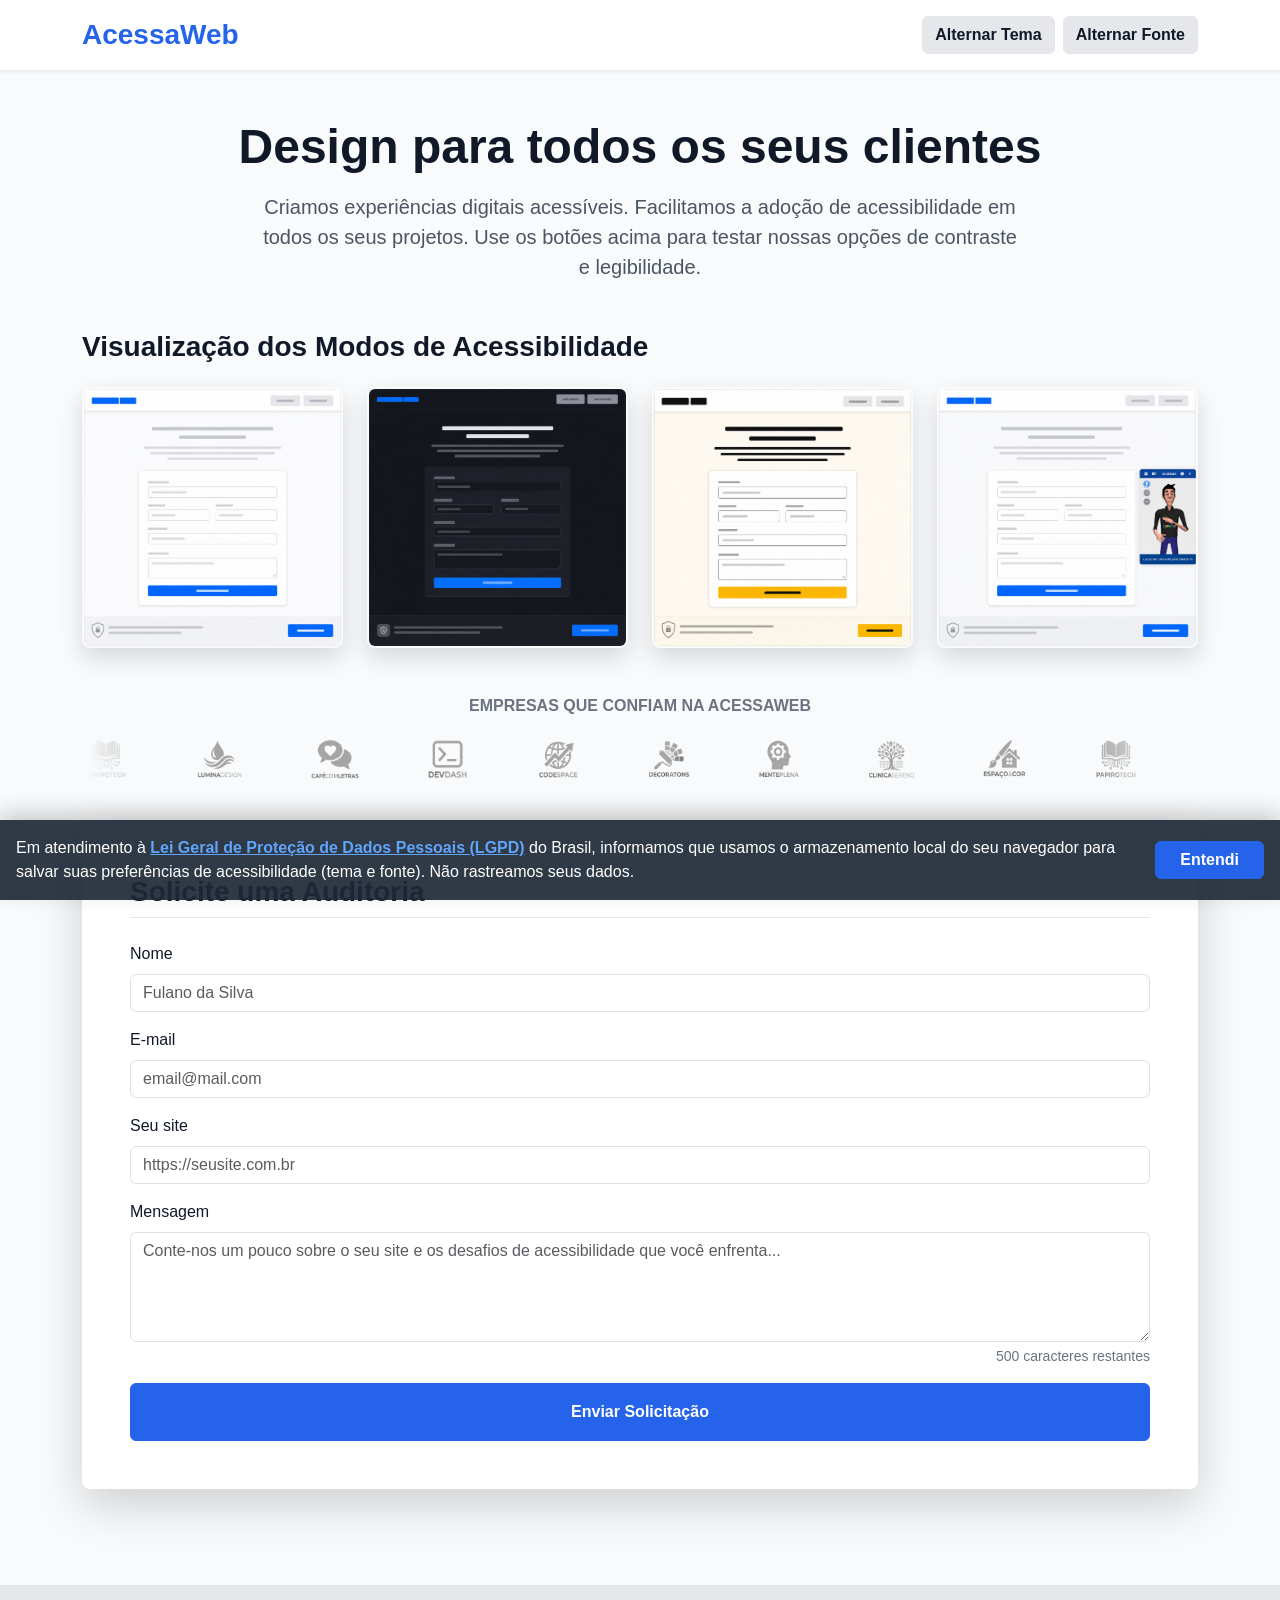
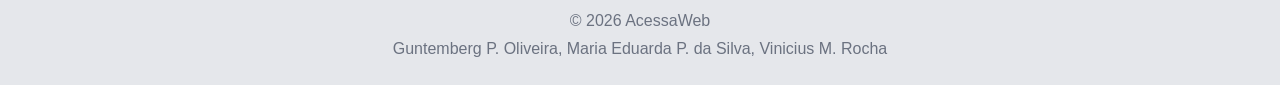
<file: index2.html>
<!DOCTYPE html>
<html lang="pt-BR" data-bs-theme="light">
<head>
    <meta charset="UTF-8">
    <meta name="viewport" content="width=device-width, initial-scale=1.0">
    <link rel="icon" type="image/svg+xml" href="img/icon.svg">
    <title>AcessaWeb - Opção com Bootstrap</title>

    <link href="https://fonts.cdnfonts.com/css/opendyslexic" rel="stylesheet">
    <link href="https://cdn.jsdelivr.net/npm/bootstrap@5.3.8/dist/css/bootstrap.min.css" rel="stylesheet"
                    integrity="sha384-sRIl4kxILFvY47J16cr9ZwB07vP4J8+LH7qKQnuqkuIAvNWLzeN8tE5YBujZqJLB" crossorigin="anonymous">
    <script src="https://ajax.googleapis.com/ajax/libs/jquery/3.7.1/jquery.min.js"></script>
    <script src="scripts/script.js" defer></script>
    <script src="https://vlibras.gov.br/app/vlibras-plugin.js"></script>
    <link rel="stylesheet" href="styles/style-bootstrap.css">
</head>
<body class="bootstrap-page font-sans d-flex flex-column min-vh-100">
<!--
<body class="bg-gray-50 text-gray-900 font-sans dark:bg-gray-900 dark:text-gray-100 daltonico:bg-yellow-50 daltonico:text-gray-900
                                                        daltonico:selection:bg-amber-400 daltonico:selection:text-black min-h-screen flex flex-col">
-->
    
    <header class="site-header shadow-sm">
        <div class="container py-3 d-flex flex-column flex-md-row justify-content-between align-items-center gap-3">
            <h1 class="brand m-0 fs-3 fw-bold">AcessaWeb</h1>
            <div class="d-flex gap-2 flex-wrap justify-content-center">
                <button id="btn-tema" type="button" class="btn btn-a11y fw-semibold">
            <!--<button id="btn-tema" class="px-4 py-2 bg-gray-200 dark:bg-gray-700 rounded hover:bg-gray-300 dark:hover:bg-gray-600
                                            font-semibold focus:outline-none focus:ring-2 focus:ring-blue-500 daltonico:focus:ring-amber-500
                                            focus:ring-offset-2 dark:focus:ring-offset-gray-900 daltonico:focus:ring-offset-yellow-50"> -->
                    Alternar Tema
                </button>
                <button id="btn-fonte" type="button" class="btn btn-a11y fw-semibold">
                    Alternar Fonte
                </button>
            </div>
        </div>
    </header>

    <main class="flex-grow-1 container py-5">
        
        <section class="text-center mb-5">
            <h2 class="display-5 fw-bold mb-3">Design para todos os seus clientes</h2>
            <p class="lead hero-text mx-auto">
                Criamos experiências digitais acessíveis. Facilitamos a adoção de acessibilidade em todos os seus projetos.
                Use os botões acima para testar nossas opções de contraste e legibilidade.
            </p>
        </section>

        <section class="my-5">
            <h2 class="fs-3 fw-bold mb-4">
                Visualização dos Modos de Acessibilidade
            </h2>
            
            <div class="row g-4">
                <div class="col-12 col-sm-6 col-lg-3">
                <!--<div class="rounded-lg overflow-hidden shadow-lg border-2 border-transparent daltonico:border-black focus-within:ring-4
                                    focus-within:ring-blue-500 daltonico:focus-within:ring-amber-500 dark:border-gray-400 daltonico:border-black"> -->
                    <div class="preview-card ratio ratio-1x1">
                        <img src="img/pagina1.png" 
                            alt="Captura de tela do site no Modo Claro padrão" 
                            class="preview-img">
                    </div>
                </div>

                <div class="col-12 col-sm-6 col-lg-3">
                    <div class="preview-card ratio ratio-1x1">
                        <img src="img/pagina2.png" 
                            alt="Captura de tela do site no Modo Escuro" 
                            class="preview-img">
                    </div>
                </div>

                <div class="col-12 col-sm-6 col-lg-3">
                    <div class="preview-card ratio ratio-1x1">
                        <img src="img/pagina3.png" 
                            alt="Captura de tela do site no Modo Daltônico com alto contraste amarelo e preto" 
                            class="preview-img">
                    </div>
                </div>

                <div class="col-12 col-sm-6 col-lg-3">
                    <div class="preview-card ratio ratio-1x1">
                        <img src="img/pagina4.png" 
                            alt="Captura de tela do site mostrando o widget do VLibras ativo" 
                            class="preview-img">
                    </div>
                </div>
            </div>
        </section>

        <section class="my-5 overflow-hidden">
            <h2 class="text-center text-uppercase fw-semibold fs-6 mb-4 section-muted">
                Empresas que confiam na AcessaWeb
            </h2>
            <div class="w-100 mx-auto d-flex overflow-hidden degrade">
                <div class="logos align-items-center">
                    <img src="img/img1.png" alt="PapiroTech" class="logo-img">
                    <img src="img/img2.png" alt="Lumina Design" class="logo-img">
                    <img src="img/img3.png" alt="Café com Letras" class="logo-img">
                    <img src="img/img4.png" alt="Dev Dash" class="logo-img">
                    <img src="img/img5.png" alt="Codespace" class="logo-img">
                    <img src="img/img6.png" alt="DecoraTons" class="logo-img">
                    <img src="img/img7.png" alt="Mente Plena" class="logo-img">
                    <img src="img/img8.png" alt="Clínica Sereno" class="logo-img">
                    <img src="img/img9.png" alt="Espaço&Cor" class="logo-img">
                </div>
                <div class="logos align-items-center" aria-hidden="true">
                    <img src="img/img1.png" alt="PapiroTech" class="logo-img">
                    <img src="img/img2.png" alt="Lumina Design" class="logo-img">
                    <img src="img/img3.png" alt="Café com Letras" class="logo-img">
                    <img src="img/img4.png" alt="Dev Dash" class="logo-img">
                    <img src="img/img5.png" alt="Codespace" class="logo-img">
                    <img src="img/img6.png" alt="DecoraTons" class="logo-img">
                    <img src="img/img7.png" alt="Mente Plena" class="logo-img">
                    <img src="img/img8.png" alt="Clínica Sereno" class="logo-img">
                    <img src="img/img9.png" alt="Espaço&Cor" class="logo-img">
                </div>
            </div>
        </section>
        
        <section class="form-card p-4 p-md-5 rounded-3 shadow-lg mb-5">
            <h3 class="fs-3 fw-bold mb-4 pb-2 form-title">Solicite uma Auditoria</h3>

            <form id="form-contato" class="vstack gap-3">
                <div>
                    <label for="nome" class="form-label fw-medium">Nome</label>
                    <input type="text" id="nome" name="nome" required placeholder="Fulano da Silva" class="form-control">
                </div>
                <div>
                    <label for="email" class="form-label fw-medium">E-mail</label>
                    <input type="email" id="email" name="email" placeholder="email@mail.com" required class="form-control">
                <!--<input type="email" id="email" name="email" placeholder="email@mail.com" required class="w-full p-2 border rounded
                                focus:outline-none focus:ring-2 focus:ring-blue-500 dark:bg-gray-700 dark:border-gray-600
                                daltonico:focus:ring-amber-500 daltonico:border-black daltonico:focus:border-amber-500"> -->
                </div>
                <div>
                    <label for="site" class="form-label fw-medium">Seu site</label>
                    <input type="url" id="site" name="site" placeholder="https://seusite.com.br" class="form-control">
                </div>
                <div>
                    <label for="msg" class="form-label fw-medium">Mensagem</label>
                    <textarea id="msg" name="msg" placeholder="Conte-nos um pouco sobre o seu site e os desafios de acessibilidade que você enfrenta..."
                                    rows="4" maxlength="500" required class="form-control"></textarea>
                <p id="contador-caracteres" class="contador-caracteres text-end small mt-1 mb-0">
                    500 caracteres restantes
                </p>
                </div>
                <button type="submit" id="btn-enviar" class="btn btn-primary-custom w-100 fw-bold py-3">
                    Enviar Solicitação
                </button>
            </form>

            <div id="form-feedback" aria-live="polite" class="hidden mt-3 p-3 rounded fw-bold text-center"></div>
        </section>
    </main>

    <footer class="site-footer text-center py-4 mt-auto">
        <p class="mb-1">© 2026 AcessaWeb</p>
        <p class="mb-0">Guntemberg P. Oliveira, Maria Eduarda P. da Silva, Vinicius M. Rocha</p>
    </footer>

    <div id="lgpd-banner" class="lgpd-banner hidden">
        <p class="mb-0 text-center text-sm-start">
            Em atendimento à <a href="https://www.planalto.gov.br/ccivil_03/_ato2015-2018/2018/lei/l13709.htm" target="_blank" class="lgpd-link">
                        Lei Geral de Proteção de Dados Pessoais (LGPD)</a> do Brasil, informamos que usamos o armazenamento local do seu navegador
                        para salvar suas preferências de acessibilidade (tema e fonte). Não rastreamos seus dados.
        </p>
        <button id="btn-lgpd" type="button" class="btn btn-primary-custom fw-bold px-4 text-nowrap">
            Entendi
        </button>
    </div>

    <div vw class="enabled">
        <div vw-access-button class="active"></div>
        <div vw-plugin-wrapper>
            <div class="vw-plugin-top-wrapper"></div>
        </div>
    </div>
    <script>
        new window.VLibras.Widget('https://vlibras.gov.br/app');
    </script>
</body>
</html>
</file>
